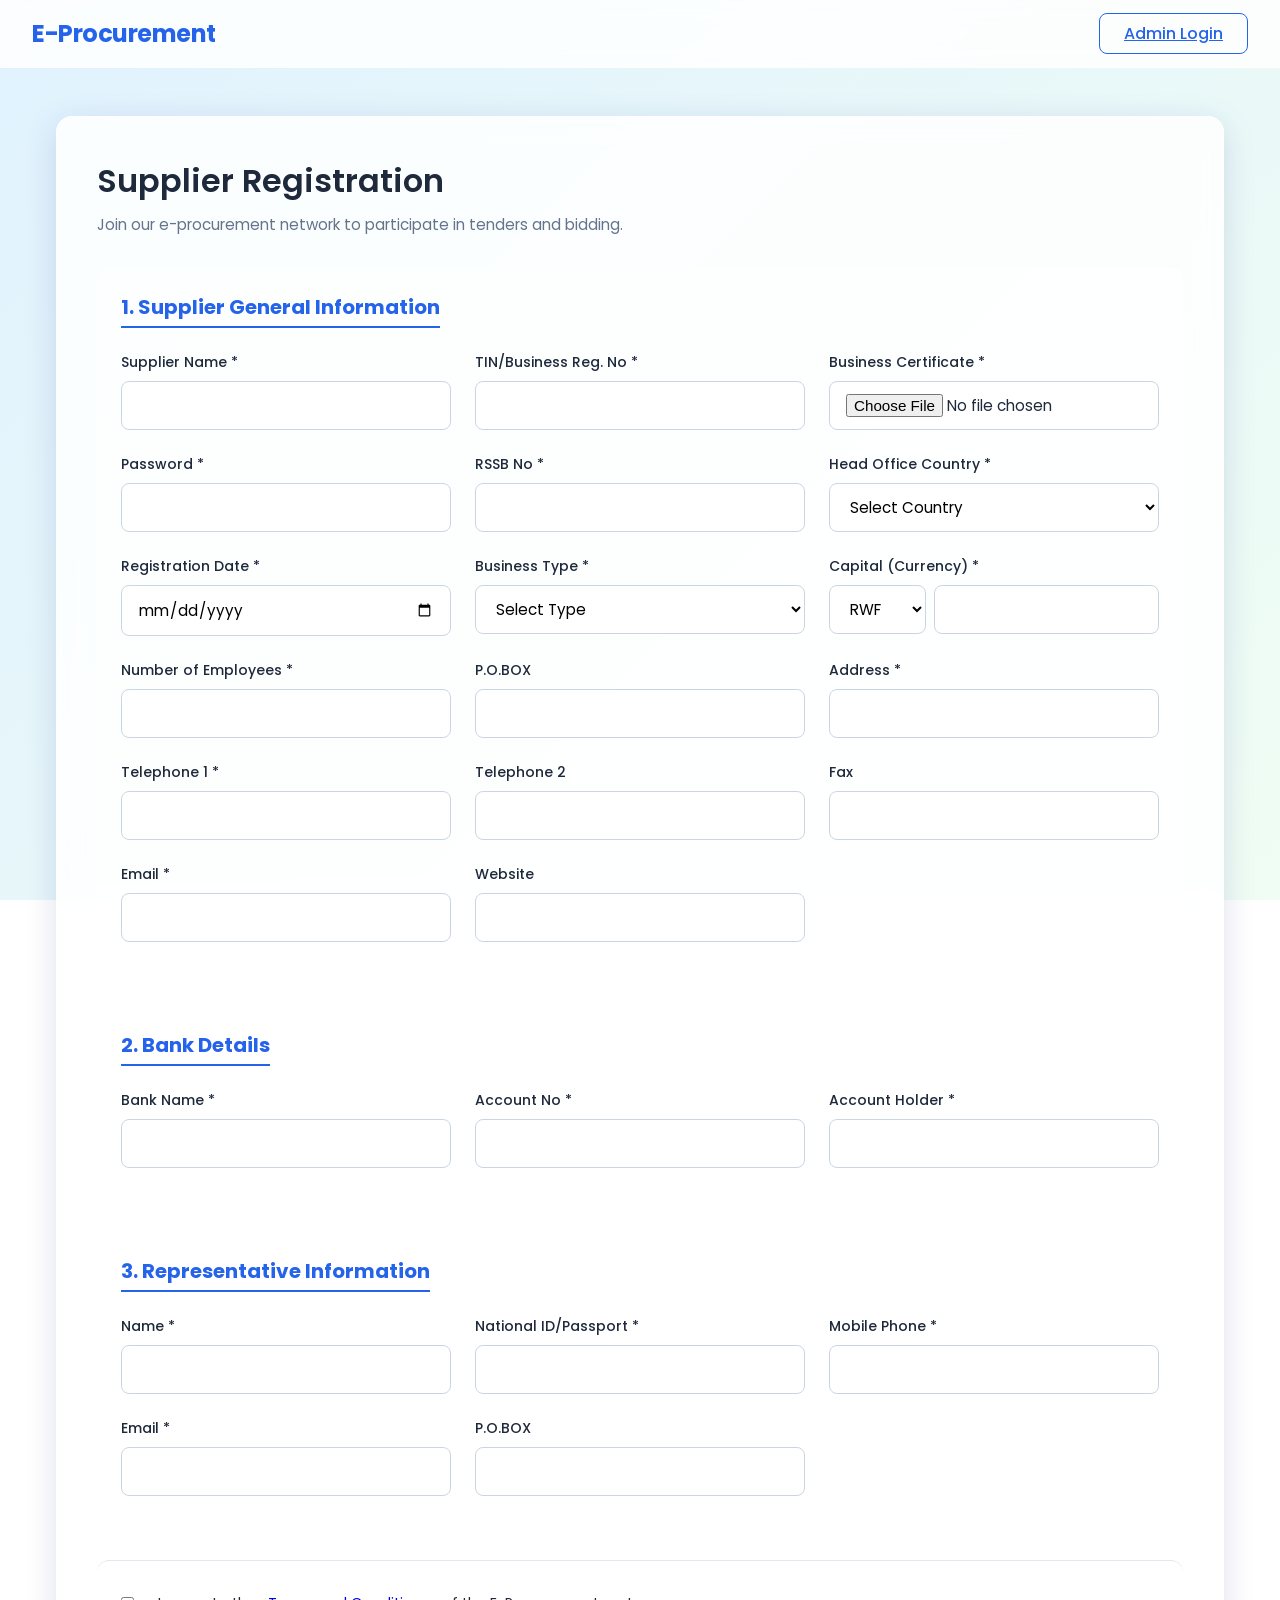
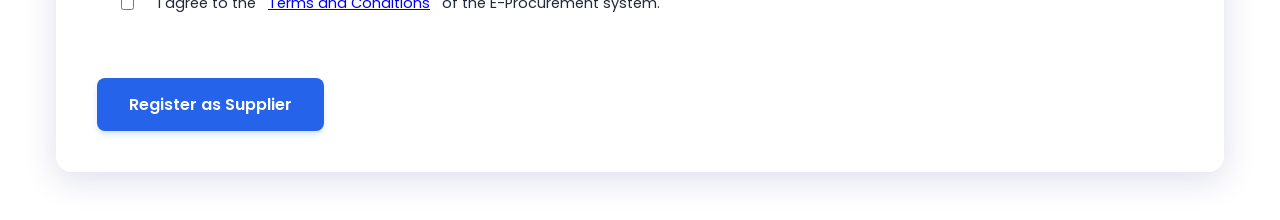
<file: src/main/resources/static/index.html>
<!DOCTYPE html>
<html lang="en">
<head>
    <meta charset="UTF-8">
    <meta name="viewport" content="width=device-width, initial-scale=1.0">
    <title>Supplier Registration - E-Procurement</title>
    <link rel="stylesheet" href="css/styles.css">
    <link href="https://fonts.googleapis.com/css2?family=Poppins:wght@300;400;500;600;700&display=swap" rel="stylesheet">
</head>
<body>
    <div class="header">
        <div class="logo">E-Procurement</div>
        <div class="nav-links">
            <a href="login.html" class="btn-outline">Admin Login</a>
        </div>
    </div>

    <div class="container main-content hidden-overflow">
        <div class="registration-form glass-panel">
            <h1 class="page-title">Supplier Registration</h1>
            <p class="page-subtitle">Join our e-procurement network to participate in tenders and bidding.</p>

            <form id="supplierForm">
                <!-- Section 1: General Info -->
                <div class="form-section">
                    <h2>1. Supplier General Information</h2>
                    <div class="form-grid">
                        <div class="input-group">
                            <label>Supplier Name *</label>
                            <input type="text" id="supplierName" required>
                        </div>
                        <div class="input-group">
                            <label>TIN/Business Reg. No *</label>
                            <input type="text" id="tinNo" required>
                        </div>
                        <div class="input-group">
                            <label>Business Certificate *</label>
                            <input type="file" id="bizCert" required>
                        </div>
                        <div class="input-group">
                            <label>Password *</label>
                            <input type="password" id="password" required>
                        </div>
                        <div class="input-group">
                            <label>RSSB No *</label>
                            <input type="text" id="rssbNo" required>
                        </div>
                        <div class="input-group">
                            <label>Head Office Country *</label>
                            <select id="country" required>
                                <option value="">Select Country</option>
                                <option value="Rwanda">Rwanda</option>
                                <option value="Kenya">Kenya</option>
                                <option value="Uganda">Uganda</option>
                                <option value="Tanzania">Tanzania</option>
                                <option value="Burundi">Burundi</option>
                                <option value="South Africa">South Africa</option>
                                <option value="United States">United States</option>
                                <option value="United Kingdom">United Kingdom</option>
                                <option value="Other">Other</option>
                            </select>
                        </div>
                        <div class="input-group">
                            <label>Registration Date *</label>
                            <input type="date" id="regDate" required>
                        </div>
                        <div class="input-group">
                            <label>Business Type *</label>
                            <select id="bizType" required>
                                <option value="">Select Type</option>
                                <option value="IT Services">IT Services</option>
                                <option value="Construction">Construction</option>
                                <option value="Consulting">Consulting</option>
                                <option value="Manufacturing">Manufacturing</option>
                                <option value="Supply Chain">Supply Chain</option>
                                <option value="Other">Other</option>
                            </select>
                        </div>
                        <div class="input-group">
                            <label>Capital (Currency) *</label>
                            <div class="currency-input">
                                <select id="currency" required>
                                    <option value="RWF">RWF</option>
                                    <option value="USD">USD</option>
                                    <option value="EUR">EUR</option>
                                </select>
                                <input type="number" id="capital" required>
                            </div>
                        </div>
                        <div class="input-group">
                            <label>Number of Employees *</label>
                            <input type="number" id="employees" required>
                        </div>
                        <div class="input-group">
                            <label>P.O.BOX</label>
                            <input type="text" id="poBox">
                        </div>
                        <div class="input-group">
                            <label>Address *</label>
                            <input type="text" id="address" required>
                        </div>
                        <div class="input-group">
                            <label>Telephone 1 *</label>
                            <input type="tel" id="tel1" required>
                        </div>
                        <div class="input-group">
                            <label>Telephone 2</label>
                            <input type="tel" id="tel2">
                        </div>
                        <div class="input-group">
                            <label>Fax</label>
                            <input type="text" id="fax">
                        </div>
                        <div class="input-group">
                            <label>Email *</label>
                            <input type="email" id="email" required>
                        </div>
                        <div class="input-group">
                            <label>Website</label>
                            <input type="url" id="website">
                        </div>
                    </div>
                </div>

                <!-- Section 2: Bank Details -->
                <div class="form-section">
                    <h2>2. Bank Details</h2>
                    <div class="form-grid">
                        <div class="input-group">
                            <label>Bank Name *</label>
                            <input type="text" id="bankName" required>
                        </div>
                        <div class="input-group">
                            <label>Account No *</label>
                            <input type="text" id="accountNo" required>
                        </div>
                        <div class="input-group">
                            <label>Account Holder *</label>
                            <input type="text" id="accountHolder" required>
                        </div>
                    </div>
                </div>

                <!-- Section 3: Representative -->
                <div class="form-section">
                    <h2>3. Representative Information</h2>
                    <div class="form-grid">
                        <div class="input-group">
                            <label>Name *</label>
                            <input type="text" id="repName" required>
                        </div>
                        <div class="input-group">
                            <label>National ID/Passport *</label>
                            <input type="text" id="repId" required>
                        </div>
                        <div class="input-group">
                            <label>Mobile Phone *</label>
                            <input type="tel" id="repPhone" required>
                        </div>
                        <div class="input-group">
                            <label>Email *</label>
                            <input type="email" id="repEmail" required>
                        </div>
                        <div class="input-group">
                            <label>P.O.BOX</label>
                            <input type="text" id="repPoBox">
                        </div>
                    </div>
                </div>

                <div class="form-section terms-section">
                    <label class="checkbox-container">
                        <input type="checkbox" id="terms" required>
                        <span class="checkmark"></span>
                        I agree to the <a href="#">Terms and Conditions</a> of the E-Procurement system.
                    </label>
                </div>

                <div class="form-actions">
                    <button type="submit" class="btn-primary">Register as Supplier</button>
                    <div id="formMessage" class="message hidden"></div>
                </div>
            </form>
        </div>
    </div>
    <script src="js/app.js"></script>
</body>
</html>
</file>
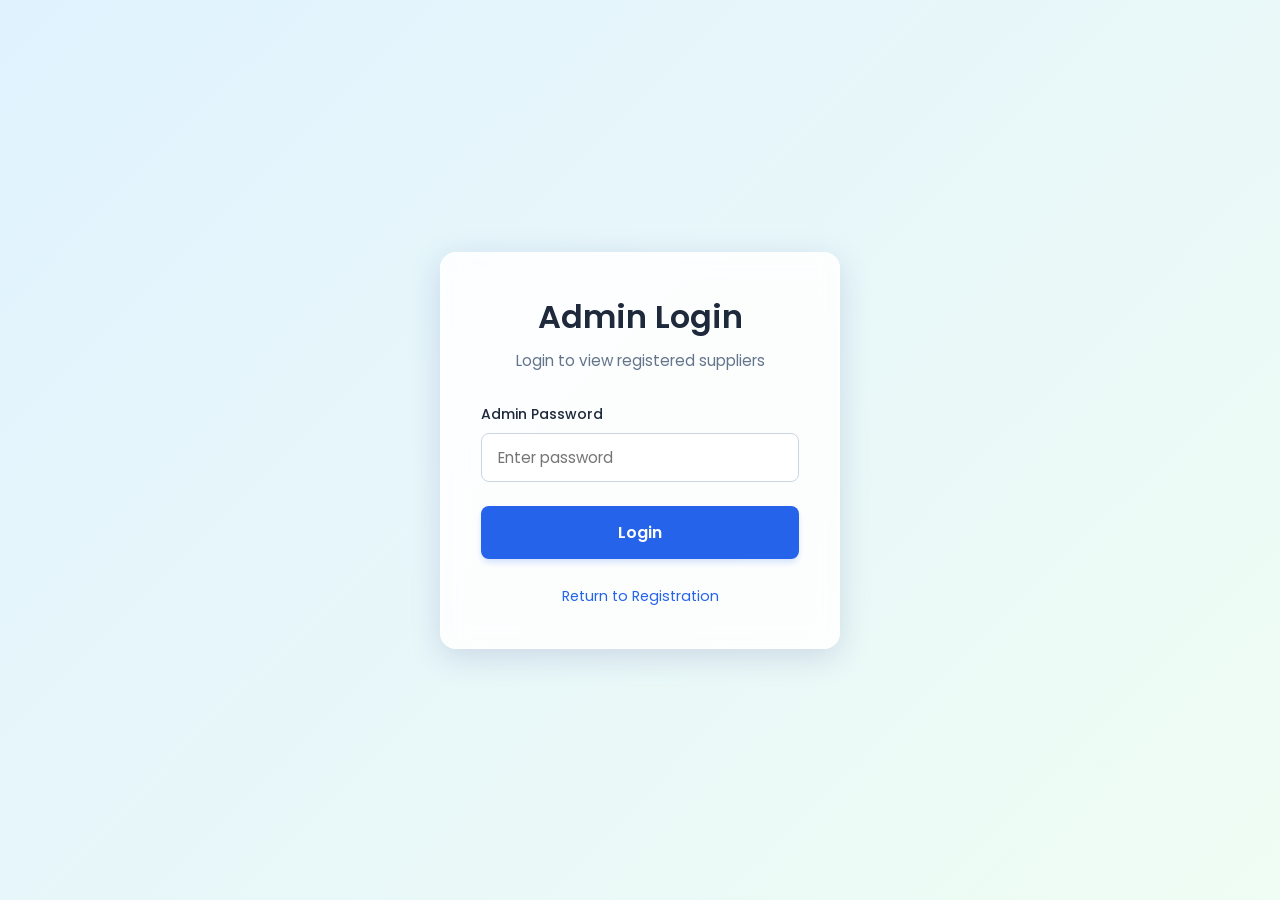
<file: src/main/resources/static/admin.html>
<!DOCTYPE html>
<html lang="en">

<head>
    <meta charset="UTF-8">
    <meta name="viewport" content="width=device-width, initial-scale=1.0">
    <title>Admin Dashboard - E-Procurement</title>
    <link rel="stylesheet" href="css/styles.css">
    <link href="https://fonts.googleapis.com/css2?family=Poppins:wght@300;400;500;600;700&display=swap"
        rel="stylesheet">
</head>

<body>
    <div class="header">
        <div class="logo">E-Procurement Admin</div>
        <div class="nav-links">
            <span class="user-badge">Admin</span>
            <button id="logoutBtn" class="btn-outline">Logout</button>
        </div>
    </div>

    <div class="container main-content hidden-overflow">
        <div class="dashboard-panel glass-panel">
            <div class="flex-between">
                <h1 class="page-title">Registered Suppliers</h1>
                <div class="stats-badge"><span id="totalSuppliers">0</span> Total</div>
            </div>

            <div class="table-responsive mt-4">
                <table id="suppliersTable" class="styled-table">
                    <thead>
                        <tr>
                            <th>TIN / Reg No</th>
                            <th>Supplier Name</th>
                            <th>Country</th>
                            <th>Business Type</th>
                            <th>Email</th>
                            <th>Status</th>
                            <th>Actions</th>
                        </tr>
                    </thead>
                    <tbody id="supplierTableBody">
                        <!-- Filled by JS -->
                    </tbody>
                </table>
                <div id="noDataMessage" class="text-center mt-4 hidden">
                    <p>No suppliers have registered yet.</p>
                </div>
            </div>
        </div>
    </div>

    <!-- Modal for Supplier Details -->
    <div id="supplierModal" class="modal hidden">
        <div class="modal-content glass-panel">
            <span class="close-modal">&times;</span>
            <h2 id="modalSupplierName">Supplier Details</h2>
            <div id="modalContent" class="modal-grid"></div>
        </div>
    </div>

    <script src="js/app.js"></script>
    <script>
        // Check if admin is logged in
        if (sessionStorage.getItem('adminLoggedIn') !== 'true') {
            window.location.href = 'login.html';
        }
    </script>
</body>

</html>
</file>
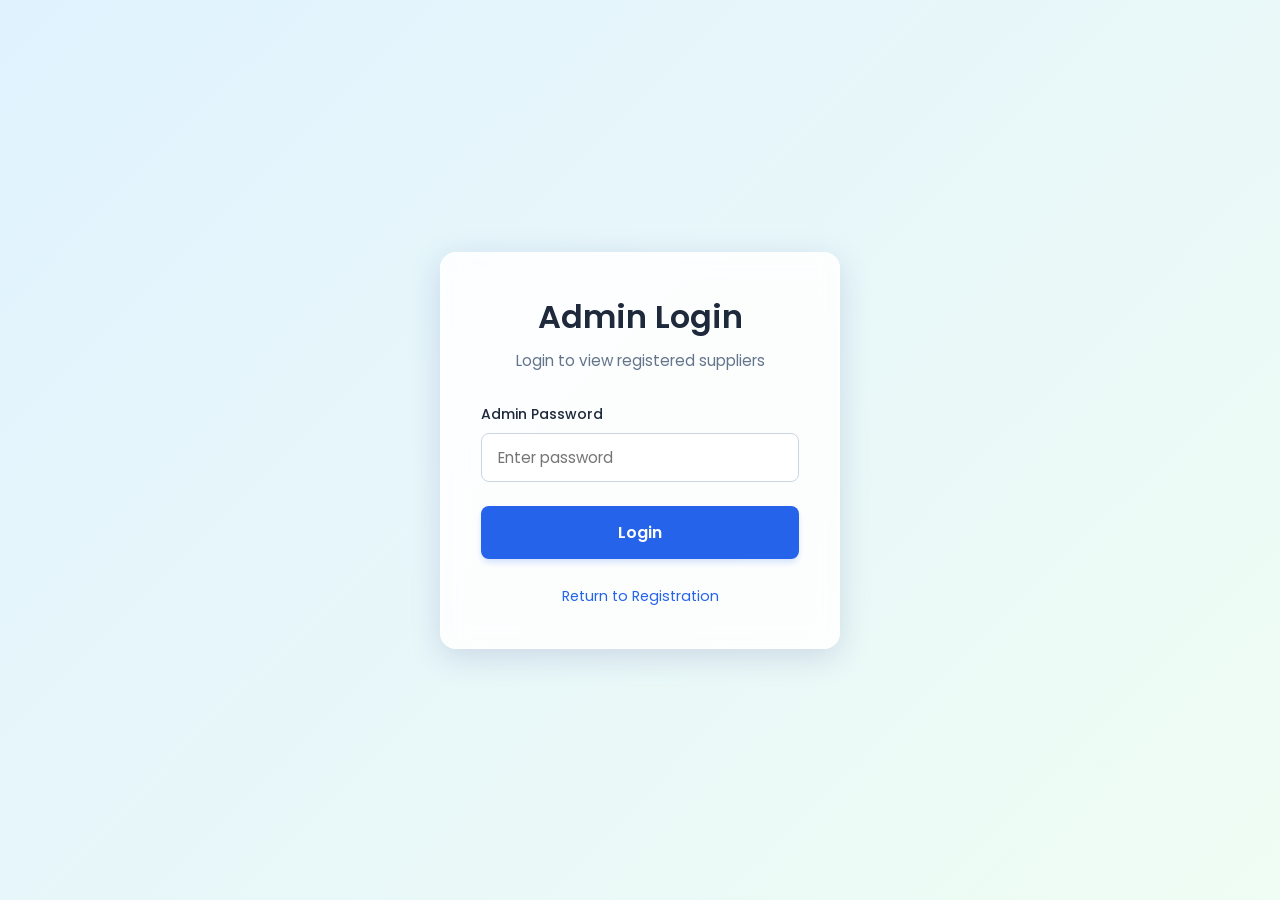
<file: src/main/resources/static/login.html>
<!DOCTYPE html>
<html lang="en">

<head>
    <meta charset="UTF-8">
    <meta name="viewport" content="width=device-width, initial-scale=1.0">
    <title>Admin Login - E-Procurement</title>
    <link rel="stylesheet" href="css/styles.css">
    <link href="https://fonts.googleapis.com/css2?family=Poppins:wght@300;400;500;600;700&display=swap"
        rel="stylesheet">
</head>

<body class="center-content">
    <div class="login-container glass-panel">
        <div class="text-center">
            <h1 class="page-title">Admin Login</h1>
            <p class="page-subtitle">Login to view registered suppliers</p>
        </div>

        <form id="loginForm">
            <div class="input-group">
                <label>Admin Password</label>
                <input type="password" id="adminPassword" placeholder="Enter password" required>
            </div>

            <div class="form-actions mt-4">
                <button type="submit" class="btn-primary w-100">Login</button>
            </div>
            <div id="loginError" class="error-text hidden mt-2 text-center">Invalid password. Hint: try 'admin123'</div>

            <div class="text-center mt-4">
                <a href="index.html" class="link-text">Return to Registration</a>
            </div>
        </form>
    </div>
    <script src="js/app.js"></script>
</body>

</html>
</file>
<file: src/main/resources/static/css/styles.css>
/* Variables and Keyframes */
:root {
    --primary-color: #2563eb;
    --primary-hover: #1d4ed8;
    --bg-color: #f8fafc;
    --text-primary: #1e293b;
    --text-secondary: #64748b;
    --glass-bg: rgba(255, 255, 255, 0.85);
    --glass-border: rgba(255, 255, 255, 0.5);
    --glass-shadow: 0 8px 32px 0 rgba(31, 38, 135, 0.15);
    --success: #10b981;
    --danger: #ef4444;
}

* {
    margin: 0;
    padding: 0;
    box-sizing: border-box;
    font-family: 'Poppins', sans-serif;
}

body {
    background: linear-gradient(135deg, #e0f2fe 0%, #f0fdf4 100%);
    color: var(--text-primary);
    min-height: 100vh;
    background-attachment: fixed;
}

.center-content {
    display: flex;
    justify-content: center;
    align-items: center;
}

/* Header */
.header {
    background: var(--glass-bg);
    backdrop-filter: blur(10px);
    -webkit-backdrop-filter: blur(10px);
    border-bottom: 1px solid var(--glass-border);
    padding: 1rem 2rem;
    display: flex;
    justify-content: space-between;
    align-items: center;
    position: sticky;
    top: 0;
    z-index: 100;
}

.logo {
    font-size: 1.5rem;
    font-weight: 700;
    color: var(--primary-color);
    letter-spacing: -0.5px;
}

/* Glassmorphism Panels */
.glass-panel {
    background: var(--glass-bg);
    backdrop-filter: blur(12px);
    -webkit-backdrop-filter: blur(12px);
    border: 1px solid var(--glass-border);
    box-shadow: var(--glass-shadow);
    border-radius: 16px;
    padding: 2.5rem;
}

.container {
    max-width: 1200px;
    margin: 3rem auto;
    padding: 0 1rem;
}

.login-container {
    width: 100%;
    max-width: 400px;
}

/* Typography */
.page-title {
    font-size: 2rem;
    font-weight: 600;
    margin-bottom: 0.5rem;
    color: var(--text-primary);
}

.page-subtitle {
    color: var(--text-secondary);
    margin-bottom: 2rem;
    font-size: 0.95rem;
}

.text-center { text-align: center; }
.mt-2 { margin-top: 0.5rem; }
.mt-4 { margin-top: 1.5rem; }
.w-100 { width: 100%; }

/* Forms */
.form-section {
    margin-bottom: 2.5rem;
    background: rgba(255, 255, 255, 0.4);
    padding: 1.5rem;
    border-radius: 12px;
}

.form-section h2 {
    font-size: 1.25rem;
    margin-bottom: 1.5rem;
    color: var(--primary-color);
    border-bottom: 2px solid var(--primary-color);
    display: inline-block;
    padding-bottom: 0.25rem;
}

.form-grid {
    display: grid;
    grid-template-columns: repeat(auto-fit, minmax(280px, 1fr));
    gap: 1.5rem;
}

.input-group label {
    display: block;
    font-size: 0.875rem;
    font-weight: 500;
    margin-bottom: 0.5rem;
    color: var(--text-primary);
}

.input-group input, 
.input-group select {
    width: 100%;
    padding: 0.75rem 1rem;
    border: 1px solid #cbd5e1;
    border-radius: 8px;
    background: white;
    font-size: 0.95rem;
    transition: all 0.3s ease;
}

.input-group input:focus, 
.input-group select:focus {
    outline: none;
    border-color: var(--primary-color);
    box-shadow: 0 0 0 3px rgba(37, 99, 235, 0.2);
}

.currency-input {
    display: flex;
    gap: 0.5rem;
}

.currency-input select {
    width: 30%;
}

.currency-input input {
    width: 70%;
}

/* Checkbox */
.terms-section {
    background: transparent;
    border-top: 1px solid #e2e8f0;
    padding-top: 2rem;
}

.checkbox-container {
    display: flex;
    align-items: center;
    gap: 0.75rem;
    font-size: 0.9rem;
    cursor: pointer;
}

/* Buttons */
.btn-primary {
    background: var(--primary-color);
    color: white;
    border: none;
    padding: 0.875rem 2rem;
    border-radius: 8px;
    font-weight: 600;
    font-size: 1rem;
    cursor: pointer;
    transition: all 0.3s ease;
    box-shadow: 0 4px 6px -1px rgba(37, 99, 235, 0.2);
}

.btn-primary:hover {
    background: var(--primary-hover);
    transform: translateY(-1px);
}

.btn-outline {
    background: transparent;
    color: var(--primary-color);
    border: 1px solid var(--primary-color);
    padding: 0.5rem 1.5rem;
    border-radius: 8px;
    font-weight: 500;
    cursor: pointer;
    transition: all 0.3s ease;
}

.btn-outline:hover {
    background: var(--primary-color);
    color: white;
}

.btn-sm { padding: 0.3rem 0.8rem; font-size: 0.85rem; }

/* Utilities */
.hidden { display: none !important; }
.error-text { color: var(--danger); font-size: 0.875rem; }
.success-text { color: var(--success); font-weight: 500; }
.link-text { color: var(--primary-color); text-decoration: none; font-size: 0.9rem; }
.link-text:hover { text-decoration: underline; }

/* Admin Dashboard */
.flex-between {
    display: flex;
    justify-content: space-between;
    align-items: center;
}

.stats-badge {
    background: var(--primary-color);
    color: white;
    padding: 0.5rem 1rem;
    border-radius: 20px;
    font-weight: 600;
    font-size: 0.9rem;
}

.table-responsive {
    overflow-x: auto;
}

.styled-table {
    width: 100%;
    border-collapse: collapse;
    background: white;
    border-radius: 8px;
    overflow: hidden;
}

.styled-table thead tr {
    background-color: var(--primary-color);
    color: white;
    text-align: left;
}

.styled-table th, .styled-table td {
    padding: 1rem;
}

.styled-table tbody tr {
    border-bottom: 1px solid #e2e8f0;
    transition: background-color 0.2s;
}

.styled-table tbody tr:hover {
    background-color: #f1f5f9;
}

.status-badge {
    padding: 0.25rem 0.75rem;
    border-radius: 12px;
    font-size: 0.8rem;
    font-weight: 500;
    background: #def7ec;
    color: #03543f;
}

/* Modal */
.modal {
    position: fixed;
    top: 0; left: 0; width: 100%; height: 100%;
    background: rgba(0,0,0,0.5);
    display: flex;
    justify-content: center;
    align-items: center;
    z-index: 1000;
}

.modal-content {
    max-width: 800px;
    width: 90%;
    max-height: 90vh;
    overflow-y: auto;
    position: relative;
    background: white; /* override glass if needed */
}

.close-modal {
    position: absolute;
    top: 1.5rem; right: 1.5rem;
    font-size: 1.5rem;
    cursor: pointer;
    color: var(--text-secondary);
}

.modal-grid {
    display: grid;
    grid-template-columns: 1fr 1fr;
    gap: 1rem;
    margin-top: 1.5rem;
}

.detail-item {
    margin-bottom: 0.5rem;
}

.detail-item strong {
    color: var(--text-secondary);
    display: block;
    font-size: 0.8rem;
    text-transform: uppercase;
}

@media (max-width: 768px) {
    .modal-grid { grid-template-columns: 1fr; }
    .form-grid { grid-template-columns: 1fr; }
}
</file>
